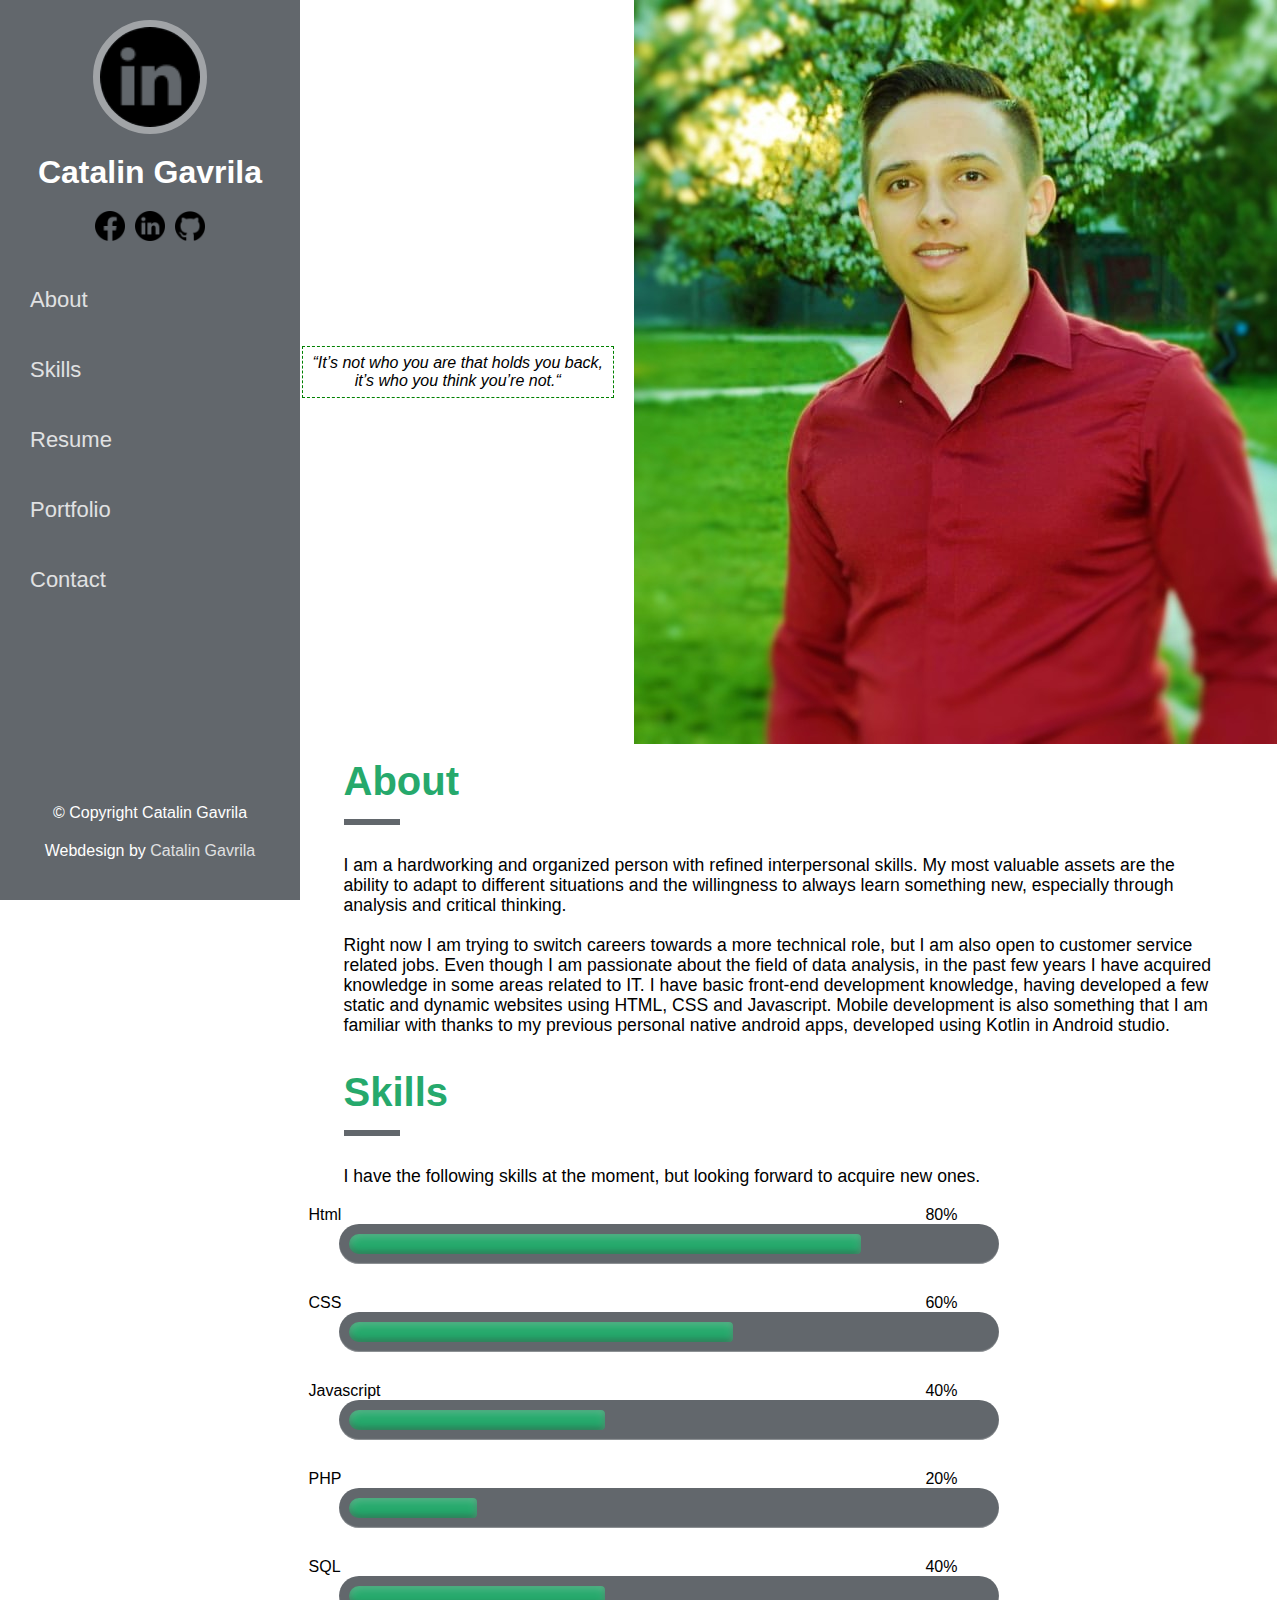
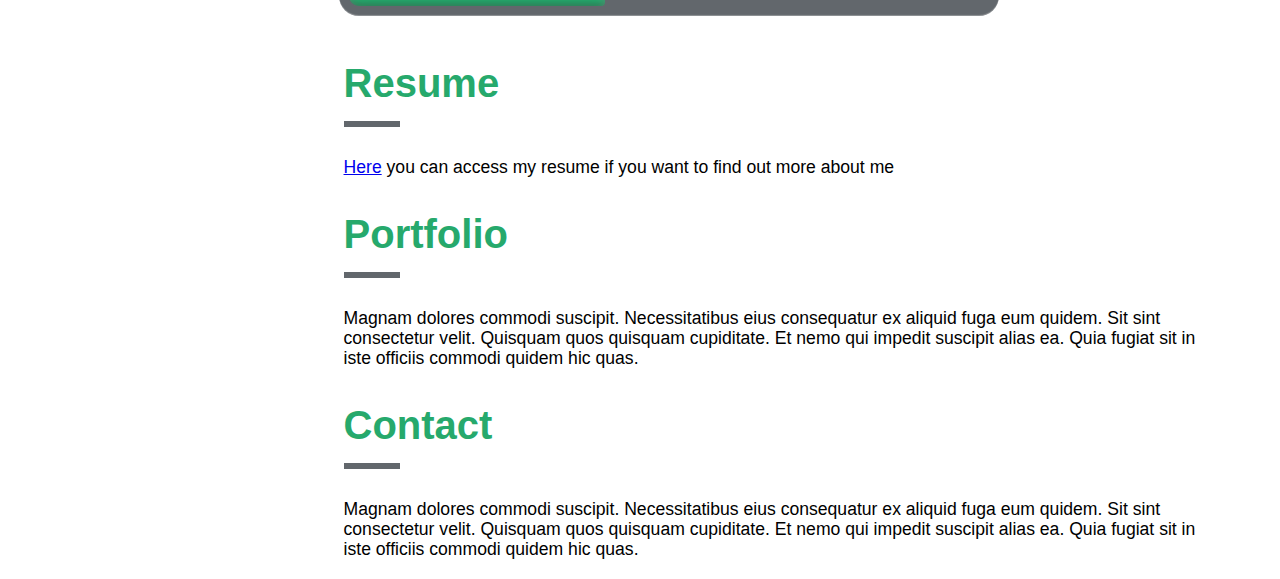
<file: index.html>
<!DOCTYPE html>
<html>
<head>
	<meta name="viewport" content="width=device-width, initial-scale=1.0">
    <meta http-equiv="Content-Type" content="text/html; charset=utf-8">
    <link rel="stylesheet" type="text/css" href="style.css">
	<title>
		Catalin Gavrila
	</title>
</head>
<body>
	<main id="page-content" class="flex-container">
		<div id="pseudo-left-column">
		<section id="left-column" class="row">
			<img src="images/linkedin-logo.png" id="small-photo">
			<h1>Catalin Gavrila</h1>
			<div id="social-media" class="row">
				<a href="https://www.facebook.com/gavrila.catalin.509"><img src="images/facebook-logo.png" class="icon"></a>
				<a href="www.linkedin.com/in/stefan-catalin-gavrila-973a24125"><img src="images/linkedin-logo.png" class="icon"></a>
				<a href="https://github.com/jigsaw2510"><img src="images/github-logo.png" class="icon"></a>
			</div>
			<nav id="menu">
				<a href="#about">About</a>
				<a href="#skills">Skills</a>
				<a href="#resume">Resume</a>
				<a href="#portfolio">Portfolio</a>
				<a href="#contact">Contact</a>
			</nav>
			<footer id="footer">
				<p>&copy Copyright Catalin Gavrila</p>
				<p>Webdesign by <a href="#portfolio">Catalin Gavrila</a></p>
			</footer>
		</section>
		</div>
		<section id="right-column" class="column">
			<div id="background-image" class="row">
				<div id="quote">“It’s not who you are that holds you back, it’s who you think you’re not.“</div>
				<img src="images/catalin2.jpeg" id="main-image">
			</div>
			<section id="about">
				<h3 class="section-title">About</h3>
				<hr class="section-underline">
				<p>I am a hardworking and organized person with refined interpersonal skills. My most valuable assets are the ability to adapt to different situations and the willingness to always learn something new, especially through analysis and critical thinking.<br><br>

				Right now I am trying to switch careers towards a more technical role, but I am also open to customer service related jobs. Even though I am passionate about the field of data analysis, in the past few years I have acquired knowledge in some areas related to IT. I have basic front-end development knowledge, having developed a few static and dynamic websites using HTML, CSS and Javascript. Mobile development is also something that I am familiar with thanks to my previous personal native android apps, developed using Kotlin in Android studio.
				</p>
			</section>
			<section id="skills">
				<h3 class="section-title">Skills</h3>
				<hr class="section-underline">
				<p>I have the following skills at the moment, but looking forward to acquire new ones.</p>
				<div class="stats">
					<a href="" class="language">Html</a>
					<a href="" class="percent">80%</a>
				</div>
				<div class="meter">
					<span style="width: 80%"></span>
				</div>
				<div class="stats">
					<a href="" class="language">CSS</a>
					<a href="" class="percent">60%</a>
				</div>
				<div class="meter">
					<span style="width: 60%"></span>
				</div>
				<div class="stats">
					<a href="" class="language">Javascript</a>
					<a href="" class="percent">40%</a>
				</div>
				<div class="meter">
					<span style="width: 40%"></span>
				</div>
				<div class="stats">
					<a href="" class="language">PHP</a>
					<a href="" class="percent">20%</a>
				</div>
				<div class="meter">
					<span style="width: 20%"></span>
				</div>
				<div class="stats">
					<a href="" class="language">SQL</a>
					<a href="" class="percent">40%</a>
				</div>
				<div class="meter">
					<span style="width: 40%"></span>
				</div>	
			</section>
			<section id="resume">
				<h3 class="section-title">Resume</h3>
				<hr class="section-underline">
				<p><a href="https://flowcv.com/resume/1auu8aq70f" target="_BLANK">Here</a> you can access my resume if you want to find out more about me</p>
			</section>
			<section id="portfolio">
				<h3 class="section-title">Portfolio</h3>
				<hr class="section-underline">
				<p>Magnam dolores commodi suscipit. Necessitatibus eius consequatur ex aliquid fuga eum quidem. Sit sint consectetur velit. Quisquam quos quisquam cupiditate. Et nemo qui impedit suscipit alias ea. Quia fugiat sit in iste officiis commodi quidem hic quas.</p>
			</section>
			<section id="contact">
				<h3 class="section-title">Contact</h3>
				<hr class="section-underline">
				<p>Magnam dolores commodi suscipit. Necessitatibus eius consequatur ex aliquid fuga eum quidem. Sit sint consectetur velit. Quisquam quos quisquam cupiditate. Et nemo qui impedit suscipit alias ea. Quia fugiat sit in iste officiis commodi quidem hic quas.</p>
			</section>
		</section>
	</main>
	<button onclick="topFunction()" id="myBtn" title="Go to top">Top</button>
	<script type="text/javascript">
		
		// Back to top Button start
		
		//Get the button
		var mybutton = document.getElementById("myBtn");

		// When the user scrolls down 20px from the top of the document, show the button
		window.onscroll = function() {scrollFunction()};

		function scrollFunction() {
		  if (document.body.scrollTop > 20 || document.documentElement.scrollTop > 20) {
		    mybutton.style.display = "block";
		  } else {
		    mybutton.style.display = "none";
		  }
		}

		// When the user clicks on the button, scroll to the top of the document
		function topFunction() {
		  document.body.scrollTop = 0;
		  document.documentElement.scrollTop = 0;
		}

		// Back to top button end

	</script>
</body>
</html>
</file>
<file: style.css>
* {
    margin: 0;
    padding: 0;
}
body {
	background-color: white;
	font-family: "Poppins", sans-serif;
}
.flex-container {
	display: flex;
  	flex-direction: row;
}
.row {
	display: flex;
  	flex-direction: row;
  	flex-wrap: wrap;
}
.column {
	display: flex;
  	flex-direction: column;
  	justify-content: center;
  	flex-wrap: wrap;
}
.icon {
	width: 30px;
	margin: 20px 5px;
}
.icon:hover {
	transform: scale(1.2);
}
.section-title {
	font-size: 40px;
	padding: 0 15px 0 15px;
	color: #26A96C;
	margin: 15px 50px;
}
.section-underline {
	width: 50px;
	margin-left: 65px;
	border: 3px solid #62676C;
	margin-bottom: 30px;
}
.stats {
	margin: 0 30px;
	font-size: 1em;
	width: 50.7vw;
	display: flex;
	justify-content: space-between;
	pointer-events: none;
	cursor: default;
	text-decoration: none;
	color: black;
}
.language {
	color: black;
	text-decoration: none;
}
.percent {
	color: black;
	text-decoration: none;
}
#pseudo-left-column {
	width: 356px;
	height: 100vh;
	background-color: white;
}
#left-column {
	background-color: #62676C;
	width: 300px;
	height: 100vh;
	display: flex;
	flex-direction: column;
	justify-content: flex-start;
	align-items: center;
	position: fixed;
}
#small-photo {
	width: 100px;
	border-radius: 50%;
	border: solid 7px #A1A4A7;
	margin: 20px;
}
h1 {
	color: white;
}
#menu {
	display: flex;
  	flex-direction: column;
  	justify-content: flex-start;
  	width: 100%;
  	height: auto;
  	overflow: auto;
}
#menu a {
	margin: 20px 30px;
	text-decoration: none;
	color: #E0E1E2;
	font-size: 22px;
	font-weight: thin;
	line-height: 30px;
}
#menu a:hover {
	color: white;
}
#footer {
	width: 100%;
	height: 120px;
	display: flex;
	flex-direction: column;
	justify-content: flex-end;
	position: absolute;
	bottom: 0;
	align-items: center;
	margin-bottom: 20px;
}
#footer p {
	margin-bottom: 20px;
	color: white;
}
#footer a {
	text-decoration: none;
	color: #E0E1E2;
}
#footer a:hover {
	color: white;
}
#right-column {
	width: 100%;
	display: flex;
}
#quote {
	display: flex;
	align-items: center;
	text-align: center;
	font-style: italic;
	margin: 20px;
	padding: 5px;
	border: 1px dashed green;
	height: 40px;
	align-self: center;
	width: 300px;
}
#background-image {
	width: 100%;
	align-content: center;
	justify-content: center;
}
#right-column p {
	margin: 20px 65px;
	line-height: 20px;
	font-size: 1.1em;
}
@media (max-width: 992px), (max-height: 800px) {
	#menu {
		justify-content: center;
		align-items: center;
	}
	#right-column {
		width: 100%;
		align-content: center;
		justify-content: center;
	}
	#right-column p {
		margin: 20px 30px;
	}
	#menu a {
		margin: 2px;
	}
	#footer {
		margin-bottom: 20px;
	}
	.section-underline {
		margin-left: 30px;
	}
	.section-title {
		margin-left: 15px;
	}
	#left-column {
		height: 100%;
		min-height: 550px;
	}
	#pseudo-column {
		width: 306px;
	}
}
@media (max-width: 800px) {
	#page-content {
		flex-direction: column;
	}
	#left-column {
		position: absolute;
		width: 100%;
	}
	#menu {
		justify-content: center;
		align-items: center;
		overflow-y: visible;
	}
	#menu a {
		margin: 4px;
	}
	#background-image img {
		width: 100vw;
	}
}
/* Progress bars start */

.meter {
	width: 50vw;
  	height: 20px; /* Can be anything */
  	position: relative;
  	margin: 0px 60px 30px 60px;
  	background: #62676C;
  	border-radius: 25px;
  	padding: 10px;
  	box-shadow: inset 0 -1px 1px rgba(255, 255, 255, 0.3);
}
.meter > span {
  display: block;
  height: 100%;
  border-top-right-radius: 8px;
  border-bottom-right-radius: 8px;
  border-top-left-radius: 20px;
  border-bottom-left-radius: 20px;
  background-color: #26A96C;
  background-image: linear-gradient(
    center bottom,
    rgb(43, 194, 83) 37%,
    rgb(84, 240, 84) 69%
  );
  box-shadow: inset 0 2px 9px rgba(255, 255, 255, 0.3),
    inset 0 -2px 6px rgba(0, 0, 0, 0.4);
  position: relative;
  overflow: hidden;
}

/* Progress bars end */

/*Back to top button start*/

#myBtn {
	display: none;
  	position: fixed;
  	bottom: 20px;
  	right: 30px;
  	z-index: 99;
  	font-size: 18px;
  	border: none;
  	outline: none;
  	background-color: #62676C;
  	color: white;
  	cursor: pointer;
  	padding: 15px;
  	border-radius: 4px;
  	opacity: 0.7;
}

#myBtn:hover {
  background-color: #555;
}

/*Back to top button end*/
</file>
